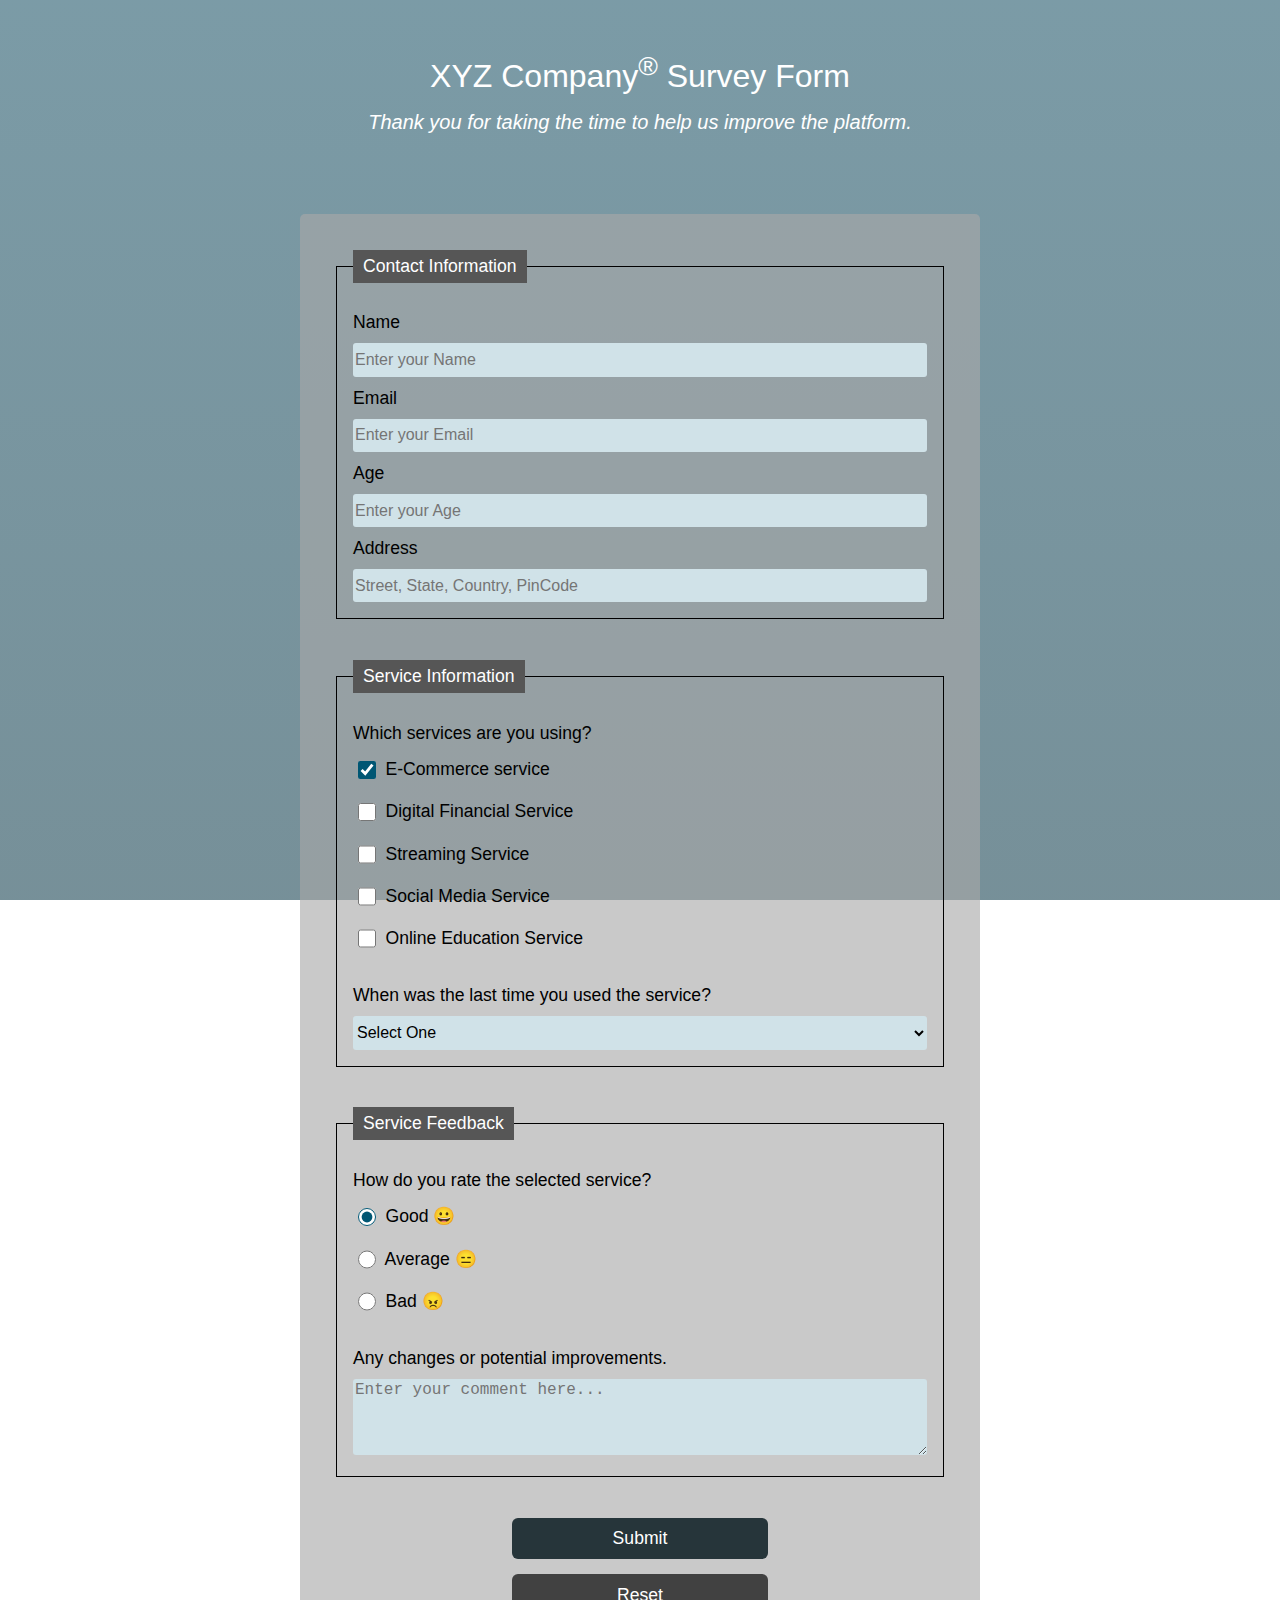
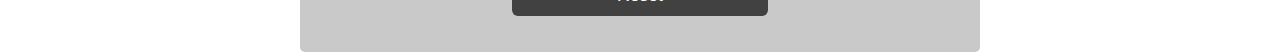
<file: build-a-survey-form/main.html>
<!-- HTML file -->
<!DOCTYPE html>
<html lang="en">

<head>
    <meta charset="UTF-8">
    <meta name="viewport" content="width=device-width, initial-scale=1.0">
    <meta name="description" content="Customer Survey/Feedback Form">
    <link rel="stylesheet" href="./styles.css">
    <title>Survey Form</title>
</head>

<body>
    <main>
        <!-- Header -->
        <header>
            <h1 id="title">XYZ Company<sup>&reg;</sup> Survey Form</h1>
            <p id="description">Thank you for taking the time to help us improve the platform.</p>
        </header>

        <!-- Form -->
        <form id="survey-form" action="#" method="get">

<!-- Contact Information -->
            <fieldset>
                <legend>Contact Information</legend>
                <div class="form-group">
                    <label id="name-label" for="name">Name
                        <input type="text" id="name" name="name" placeholder="Enter your Name" required>
                    </label>
                    <label id="email-label" for="email">Email
                        <input type="email" id="email" name="email" placeholder="Enter your Email" required>
                    </label>
                    <label id="number-label" for="number">Age
                        <input type="number" id="number" name="age" min="18" max="100" placeholder="Enter your Age">
                    </label>
                    <label id="address-label" for="address">Address
                        <input type="text" id="address" name="address" placeholder="Street, State, Country, PinCode">
                    </label>
                </div>
            </fieldset>

<!-- Service Infrmation -->
            <fieldset>
                <legend>Service Information</legend>
                <div class="form-group">

                    <!-- Used <p> element as a label text(in radio and checkbox inputs) for text styling-->
                    <p class="normal-text">Which services are you using?</p>
                    
                    <label for="e-com">
                        <input type="checkbox" id="e-com" name="e-com" value="e-com" checked> E-Commerce service
                    </label>
                    <label for="finance">
                        <input type="checkbox" id="finance" name="finance" value="finance"> Digital Financial Service
                    </label>
                    <label for="stream">
                        <input type="checkbox" id="stream" name="stream" value="stream"> Streaming Service
                    </label>
                    <label for="social-media">
                        <input type="checkbox" id="social-media" name="social-media" value="social-media"> Social Media
                        Service
                    </label>
                    <label for="online-edu">
                        <input type="checkbox" id="online-edu" name="online-edu" value="online-edu"> Online Education
                        Service
                    </label>
                </div>

                <div class="form-group">
                    <label for="dropdown">When was the last time you used the service?
                        <select id="dropdown">
                            <option value="" disabled selected>Select One</option>
                            <option value="1">Today</option>
                            <option value="2">This Week</option>
                            <option value="3">This Month</option>
                            <option value="4">This Year</option>
                        </select>
                    </label>
                </div>
            </fieldset>

<!-- Service Feedback -->
            <fieldset>
                <legend>Service Feedback</legend>
                <div class="form-group">

                    <!-- Used <p> element as a label text(in radio and checkbox inputs) for text styling-->
                    <p class="normal-text">How do you rate the selected service?</p>

                    <label for="good">
                        <input type="radio" id="good" name="rating" value="good" checked> Good &#x1f600;
                    </label>
                    <label for="average">
                        <input type="radio" id="average" name="rating" value="average"> Average &#x1f611;
                    </label>
                    <label for="bad">
                        <input type="radio" id="bad" name="rating" value="bad"> Bad &#x1f620;
                    </label>
                </div>

                <div class="form-group">
                    <label for="comments">Any changes or potential improvements.
                        <textarea id="comments" name="comments" cols="30" rows="4"
                            placeholder="Enter your comment here..."></textarea>
                    </label>
                </div>
            </fieldset>
            <button id="submit" type="submit">Submit</button>
            <button id="reset" type="reset" onclick="alert('Reset completed..!')">Reset</button>
        </form>
    </main>
</body>

</html>
</file>
<file: build-a-survey-form/styles.css>
<!-- CSS  file -->
html {
    font-size: 17px;
}

body {
    background: linear-gradient(To bottom, #39697aaa, #54747fcc), url(https://source.unsplash.com/mcSDtbWXUZU);
    background-attachment: fixed;
    background-size: cover;
    background-repeat: no-repeat;
    font-family: 'Segoe UI', Tahoma, Geneva, Verdana, sans-serif;
    margin: 0;
    width: 100%;
}

main {
    /* border: 1px solid red; */
    margin: 3.2em auto 0;
    max-width: 680px;
    min-width: 460px;
    width: 80vw;
}

header {
    /* border: 1px solid limegreen; */
    margin: 0 0 5em 0;
    padding: 0 8px;
}

#title,
#description {
    /* border: 1px solid limegreen; */
    color: white;
    margin: 0 0 0.5em;
    text-align: center;
}

#title {
    font-weight: 500;
}

#description {
    font-size: 1.25rem;
    font-style: italic;
    font-weight: lighter;
}

#survey-form {
    /* border: 1px solid blue; */
    background-color: #a9a9a99f;
    border-radius: 5px;
    padding: 2.25em;
}

fieldset {
    border: 1px solid #000;
    margin: 0 0 2.55em;
    padding: 0 1em;
}

legend {
    background-color: #565656;
    font-size: 1.1rem;
    color: white;
    padding: 6px 10px;
}

label {
    /* border: 1px solid green; */
    font-size: 1.1rem;
    display: block;
    margin: 0.6em 0;
}

input, select, textarea {
    accent-color: #005673;
    background-color: #d0e2e8;
    border: none;
    border-radius: 3px;
    box-sizing: border-box;
    font-size: 1rem;
    margin: 10px 0 0 0;
    width: 100%;
    min-height: 2.1em;
}

.form-group {
    /* border: 1px solid brown; */
    margin: 1.85em 0 1em;
}

input[type="radio"], input[type="checkbox"] {
    /* border: 2px solid red; */
    display: inline-block;
    margin: -2px 5px 0 5px;
    vertical-align: middle;
    width: 1.1em;
}

.normal-text {
    font-size: 1.1rem;
    margin: 0 0 0.65em;
}

button {
    border: none;
    border-radius: 6px;
    color: #fff;
    display: block;
    font-size: 1.1rem;
    margin: 15px auto 0;
    min-width: 200px;
    height: 2.6rem;
    width: 20vw;
}

button[type="submit"] {
    background-color: #26353a;
}

button[type="reset"] {
    background-color: #414141;
}
</file>
